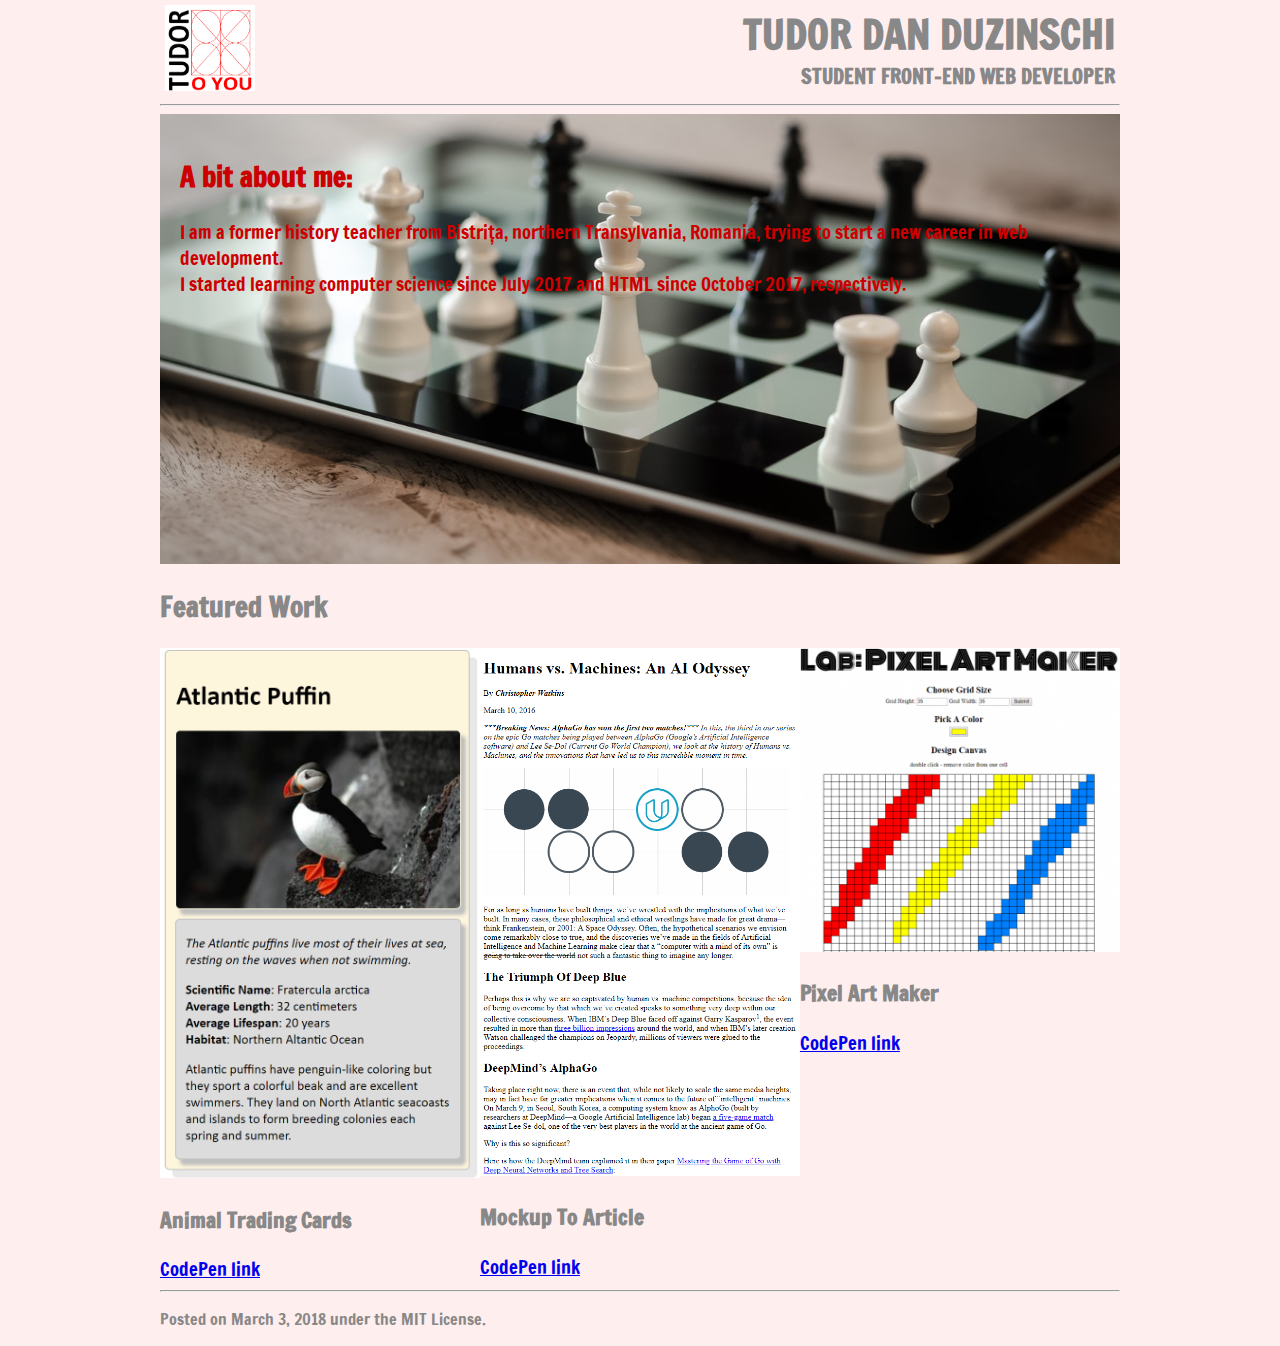
<file: index.html>
<!DOCTYPE html>
<html>
<head>
	<meta charset="utf-8">
	<meta name="viewport" content="width=device-width, initial-scale=1.0">
	<meta http-equiv="X-UA-Compatible" content="IE=edge">

	<title>Portfolio Site</title>
	<link href="https://fonts.googleapis.com/css?family=Francois+One" rel="stylesheet">
	<link rel="stylesheet" href="css/style.css">
</head>
<body>

<!--I created the header logo using Paint editor and it's intended to mean "To you"; since this is my first logo, I'll keep improving it.-->
	<header class="header hr-rule">
		<img class="header-logo" src="img/E.png" alt="personal logo">
		<div class="header-text">
			<h1 class="header-name">
				Tudor Dan Duzinschi
			</h1>
			<h4 class="header-status">
				Student Front-End Web Developer
			</h4>
		</div>
	</header>

<!--All the images from this project are either snapshots from my previous Udacity projects or free for commercial use.-->
	<main class="container">
		<hr>
		<section class="hero-image">
			<article class="hero-text">
				<h2>A bit about me:</h2>
				<p>I am a former history teacher from Bistrița, northern Transylvania, Romania, trying to start a new career in web development.<br>I started learning computer science since July 2017 and HTML since October 2017, respectively.</p>
			</article>
		</section>

		<section class="projects">

			<h2 class="projects-intro">Featured Work</h2>

			<div class="project-1">
				<img class="project-image" src="img/puffin-342.png" srcset="img/puffin-505.png 600w, img/puffin-676.png 700w" alt="Animal Trading Card Project">
				<article class="project-info">
					<h3>Animal Trading Cards</h3>
					<a href="https://codepen.io/TudorDan/pen/LOqrKe">CodePen link</a>
				</article>
			</div>

			<div class="project-2">
				<img class="project-image" src="img/deep-blue-368.png" srcset="img/deep-blue-418.png 500w, img/deep-blue-630.png 700w" alt="Mockup To Article Project">
				<article class="project-info">
					<h3>Mockup To Article</h3>
					<a href="https://codepen.io/TudorDan/pen/LOOzog">CodePen link</a>
				</article>
			</div>

			<div class="project-3">
				<img class="project-image" src="img/pixel-387.png" srcset="img/pixel-489.png 500w, img/pixel-708.png 800w" alt="Pixel Art Maker Project">
				<article class="project-info">
					<h3>Pixel Art Maker</h3>
					<a href="https://codepen.io/TudorDan/pen/JpPPZY">CodePen link</a>
				</article>
			</div>

		</section>

	</main>

	<footer class="license">
		<hr>
		<p>
			Posted on
			<time datetime="2018-03-03">March 3, 2018</time>
			under the MIT License.
		</p>
	</footer>

</body>
</html>
</file>
<file: css/style.css>
html {
    background: #fee;
}

body {
	font-family: "Francois One", "Trebuchet MS", "Lucida Grande", sans-serif;
	margin: auto;
}

/*Header*/
.header {
	display: flex;
	width: 100%;
}

.header-logo {
	max-height: 50px;
	max-width: 50px;
	width: 100%;
	height: auto;
	padding: 5px;
}

.header-text {
	text-align: right;
	text-transform: uppercase;
	font-size: 0.8em;
	color: #888;
	width: 100%;
	padding: 5px;
}

.header-name,
.header-status {
	margin: 0;
}

/*Content*/
.container {
	width: 100%;
}

.hero-image {
	min-height: 300px;
	width: 100%;
	height: auto;
	background-image: url("../img/pexels-500-315.jpeg");
	background-size: cover;
}

.hero-text {
	padding: 20px ;
	font-size: 16px;
	color: #c00;
}

.projects {
	font-size: 16px;
}

.projects-intro {
	color: #888;
	font-size: 16px;
}

.project-image {
	width: 100%;
	height: auto;
	box-sizing: border-box;
}

.project-info {
	width: 100%;
	font-size: 16px;
	color: #888;
}

.project-1,
.project-2,
.project-3 {
	border: 1px solid #c00;
	margin: 1px;
}

/*Footer*/
.license {
	font-size: 16px;
	color: #888;
}

/*Responsive: "Mostly Fluid" and "Layout Shifter"*/
@media screen and (min-width: 450px) {
	.projects {
		display: flex;
		flex-wrap: wrap;
		width: 100%;
	}
	.projects-intro {
		width: 100%;
		font-size: 1.25em;
		order: 0;
	}
	.project-3 {
		order: 1;
		width: 100%;
	}
	.project-1 {
		order: 2;
		width: 49%;
		border: none;
		margin: 0;
	}
	.project-2 {
		order: 3;
		width: 49%;
		border: none;
		margin: 0;
	}
}

@media screen and (min-width: 550px) {
	.header-logo {
		max-width: 80px;
		max-height: 80px;
	}
	.header-text {
		font-size: 1.15em;
	}
	.projects-intro {
		font-size: 1.50em;
	}
}

@media screen and (min-width: 650px) {
	.header-logo {
		max-width: 90px;
		max-height: 90px;
	}
	.header-text {
		font-size: 1.25em;
	}
	.hero-image {
		background-image: url("../img/pexels-640-403.jpeg");
		min-height: 350px;
	}
	.projects-intro {
		font-size: 1.70em;
	}
	.project-1 {
		order: 1;
		width: 33.33%;
	}
	.project-2 {
		order: 2;
		width: 33.33%;
	}
	.project-3 {
		order: 3;
		width: 33.33%;
		border: none;
		margin: 0;
	}
}

@media screen and (min-width: 750px) {
	.project-info {
		font-size: 1.15em;
	}
	.hero-image {
		background-image: url("../img/pexels-1280-622.jpeg");
		min-height: 450px;
	}
	.hero-text {
		font-size: 1.15em;
	}
}

@media screen and (min-width: 1050px) {
	body {
		width: 75%;
	}
}
</file>
